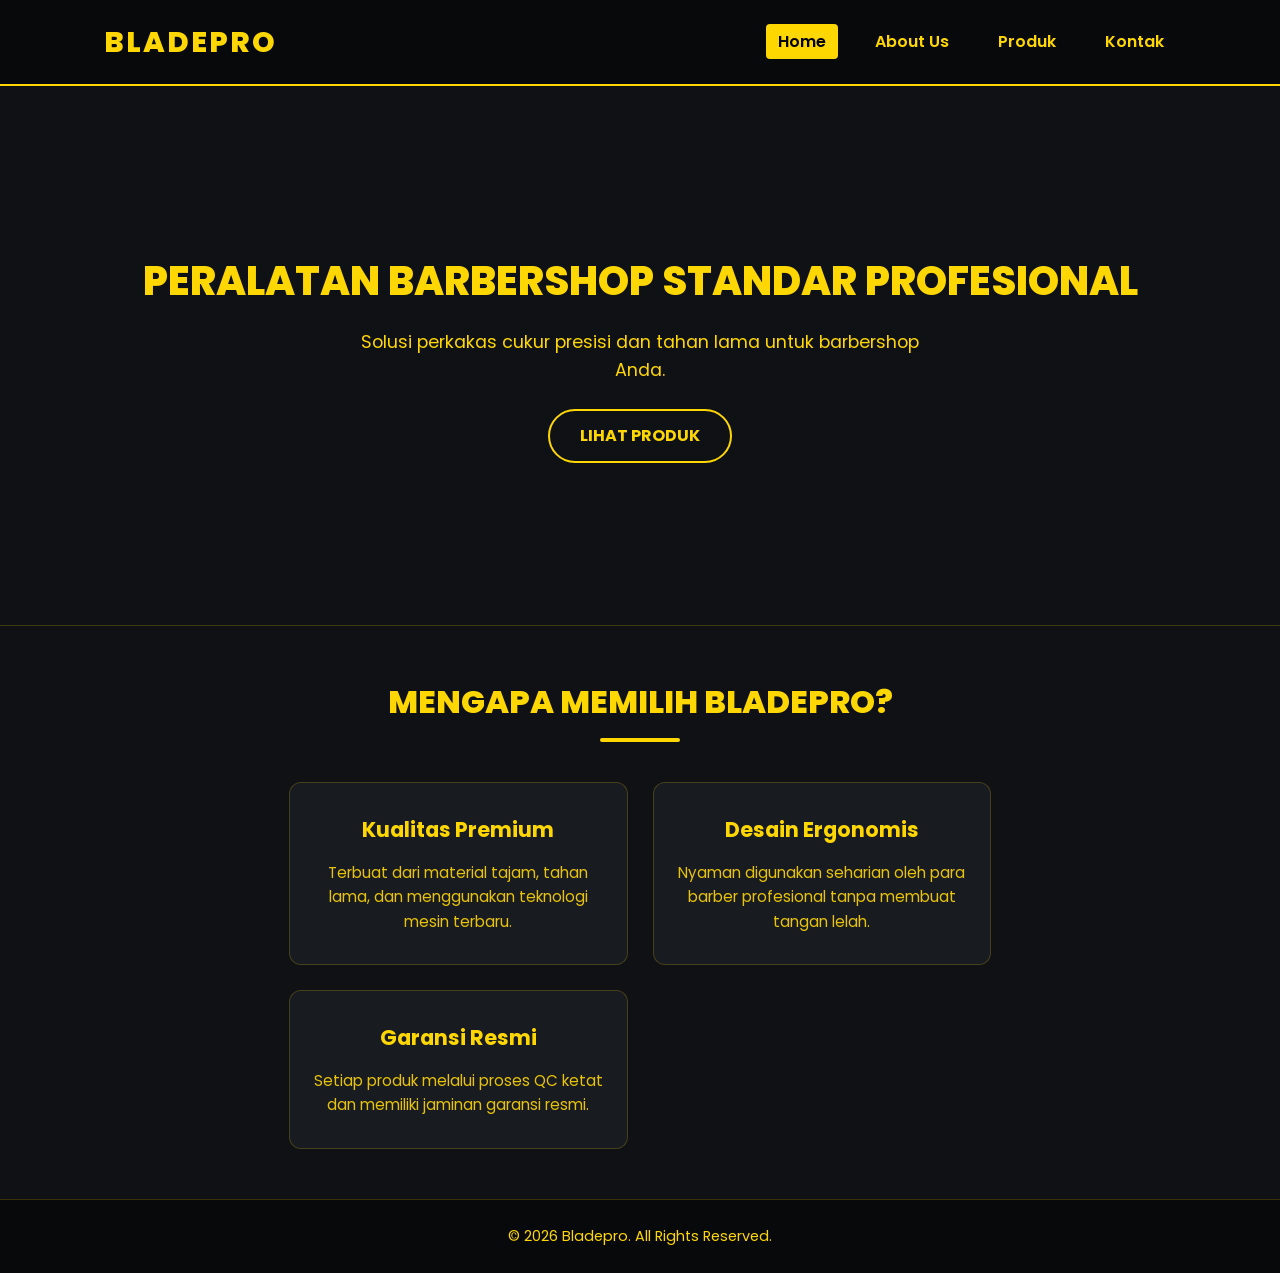
<file: index.html>
<!DOCTYPE html>
<html lang="id">
<head>
    <meta charset="UTF-8">
    <meta name="viewport" content="width=device-width, initial-scale=1.0">
    <title>Bladepro - Alat Barbershop Profesional</title>
    <link rel="preconnect" href="https://fonts.googleapis.com">
    <link rel="preconnect" href="https://fonts.gstatic.com" crossorigin>
    <link href="https://fonts.googleapis.com/css2?family=Poppins:wght@400;600;700;800&display=swap" rel="stylesheet">
    
    <style>
        /* --- RESET & GLOBAL STYLES --- */
        * {
            margin: 0;
            padding: 0;
            box-sizing: border-box;
            font-family: 'Poppins', sans-serif;
        }

        :root {
            --bg-dark: #0f1115;
            --card-bg: #181b20;
            --yellow-main: #ffd700;
        }

        body {
            background-color: var(--bg-dark);
            color: var(--yellow-main) !important;
            line-height: 1.6;
            display: flex;
            flex-direction: column;
            min-height: 100vh;
            font-size: 16px;
        }

        /* MEMBUAT SEMUA ELEMEN TEKS BERWARNA KUNING & SERAGAM */
        h1, h2, h3, h4, h5, h6, p, a, li, span, label, input, textarea {
            color: var(--yellow-main) !important;
        }

        /* --- NAVBAR --- */
        header {
            background-color: #08090b;
            border-bottom: 2px solid var(--yellow-main);
            position: sticky;
            top: 0;
            z-index: 1000;
        }

        .navbar {
            display: flex;
            justify-content: space-between;
            align-items: center;
            padding: 1.2rem 5%;
            max-width: 1200px;
            margin: 0 auto;
        }

        .logo a {
            font-size: 1.8rem;
            font-weight: 800;
            text-decoration: none;
            letter-spacing: 2px;
            text-transform: uppercase;
        }

        .nav-links {
            display: flex;
            list-style: none;
        }

        .nav-links li {
            margin-left: 25px;
        }

        .nav-links a {
            text-decoration: none;
            font-size: 1rem;
            font-weight: 600;
            transition: all 0.3s ease;
            padding: 6px 12px;
            border-radius: 4px;
        }

        .nav-links a:hover,
        .nav-links a.active {
            background-color: var(--yellow-main);
            color: #000000 !important;
        }

        .menu-toggle {
            display: none;
            flex-direction: column;
            cursor: pointer;
        }

        .menu-toggle .bar {
            width: 25px;
            height: 3px;
            background-color: var(--yellow-main);
            margin: 4px 0;
        }

        /* --- HERO SECTION --- */
        .hero {
            background: linear-gradient(rgba(15, 17, 21, 0.85), rgba(15, 17, 21, 0.85)), 
                        url('https://images.unsplash.com/photo-1503951914875-452162b0f3f1?q=80&w=1200') center/cover no-repeat;
            height: 60vh;
            display: flex;
            flex-direction: column;
            justify-content: center;
            align-items: center;
            text-align: center;
            padding: 0 20px;
            border-bottom: 1px solid rgba(255, 215, 0, 0.2);
        }

        .hero h1 {
            font-size: 2.5rem;
            font-weight: 800;
            margin-bottom: 15px;
            text-transform: uppercase;
        }

        .hero p {
            font-size: 1.1rem;
            max-width: 600px;
            margin-bottom: 25px;
        }

        /* --- BUTTON --- */
        .btn {
            display: inline-block;
            background-color: transparent;
            color: var(--yellow-main) !important;
            border: 2px solid var(--yellow-main);
            padding: 12px 30px;
            font-size: 1rem;
            font-weight: 700;
            text-decoration: none;
            border-radius: 30px;
            transition: all 0.3s ease;
            text-transform: uppercase;
        }

        .btn:hover {
            background-color: var(--yellow-main);
            color: #000000 !important;
            box-shadow: 0 0 15px rgba(255, 215, 0, 0.4);
        }

        /* --- CONTENT --- */
        main {
            flex: 1;
        }

        .container {
            max-width: 1200px;
            margin: 50px auto;
            padding: 0 20px;
        }

        .page-title {
            text-align: center;
            margin-bottom: 40px;
            font-size: 2rem;
            font-weight: 800;
            text-transform: uppercase;
        }

        .page-title::after {
            content: '';
            display: block;
            width: 80px;
            height: 4px;
            background-color: var(--yellow-main);
            margin: 10px auto 0;
            border-radius: 2px;
        }

        .features {
            display: grid;
            grid-template-columns: repeat(auto-fit, minmax(280px, 1fr));
            gap: 25px;
        }

        .feature-card {
            background-color: var(--card-bg);
            padding: 30px 20px;
            border-radius: 12px;
            text-align: center;
            border: 1px solid rgba(255, 215, 0, 0.2);
            transition: transform 0.3s ease;
        }

        .feature-card:hover {
            transform: translateY(-8px);
            border-color: var(--yellow-main);
        }

        .feature-card h3 {
            font-size: 1.3rem;
            margin-bottom: 15px;
        }

        .feature-card p {
            font-size: 0.95rem;
            opacity: 0.9;
        }

        /* --- FOOTER --- */
        footer {
            background-color: #08090b;
            border-top: 1px solid rgba(255, 215, 0, 0.2);
            text-align: center;
            padding: 25px 0;
            margin-top: auto;
            font-size: 0.9rem;
        }

        /* --- MOBILE RESPONSIVE --- */
        @media (max-width: 768px) {
            .menu-toggle {
                display: flex;
            }

            .nav-links {
                display: none;
                flex-direction: column;
                width: 100%;
                position: absolute;
                top: 65px;
                left: 0;
                background-color: #08090b;
                padding: 20px 0;
                text-align: center;
                border-bottom: 2px solid var(--yellow-main);
            }

            .nav-links.active {
                display: flex;
            }

            .nav-links li {
                margin: 15px 0;
            }

            .hero h1 {
                font-size: 1.8rem;
            }
        }
    </style>
</head>
<body>

    <header>
        <nav class="navbar">
            <div class="logo"><a href="index.html">BLADEPRO</a></div>
            <div class="menu-toggle" id="mobile-menu">
                <span class="bar"></span>
                <span class="bar"></span>
                <span class="bar"></span>
            </div>
            <ul class="nav-links">
                <li><a href="index.html" class="active">Home</a></li>
                <li><a href="about.html">About Us</a></li>
                <li><a href="produk.html">Produk</a></li>
                <li><a href="kontak.html">Kontak</a></li>
            </ul>
        </nav>
    </header>

    <section class="hero">
        <h1>Peralatan Barbershop Standar Profesional</h1>
        <p>Solusi perkakas cukur presisi dan tahan lama untuk barbershop Anda.</p>
        <a href="produk.html" class="btn">Lihat Produk</a>
    </section>

    <main class="container">
        <h2 class="page-title">Mengapa Memilih Bladepro?</h2>
        <div class="features">
            <div class="feature-card">
                <h3>Kualitas Premium</h3>
                <p>Terbuat dari material tajam, tahan lama, dan menggunakan teknologi mesin terbaru.</p>
            </div>
            <div class="feature-card">
                <h3>Desain Ergonomis</h3>
                <p>Nyaman digunakan seharian oleh para barber profesional tanpa membuat tangan lelah.</p>
            </div>
            <div class="feature-card">
                <h3>Garansi Resmi</h3>
                <p>Setiap produk melalui proses QC ketat dan memiliki jaminan garansi resmi.</p>
            </div>
        </div>
    </main>

    <footer>
        <p>&copy; 2026 Bladepro. All Rights Reserved.</p>
    </footer>

    <script>
        document.addEventListener('DOMContentLoaded', () => {
            const menuToggle = document.getElementById('mobile-menu');
            const navLinks = document.querySelector('.nav-links');

            if (menuToggle) {
                menuToggle.addEventListener('click', () => {
                    navLinks.classList.toggle('active');
                });
            }
        });
    </script>
</body>
</html>
</file>
